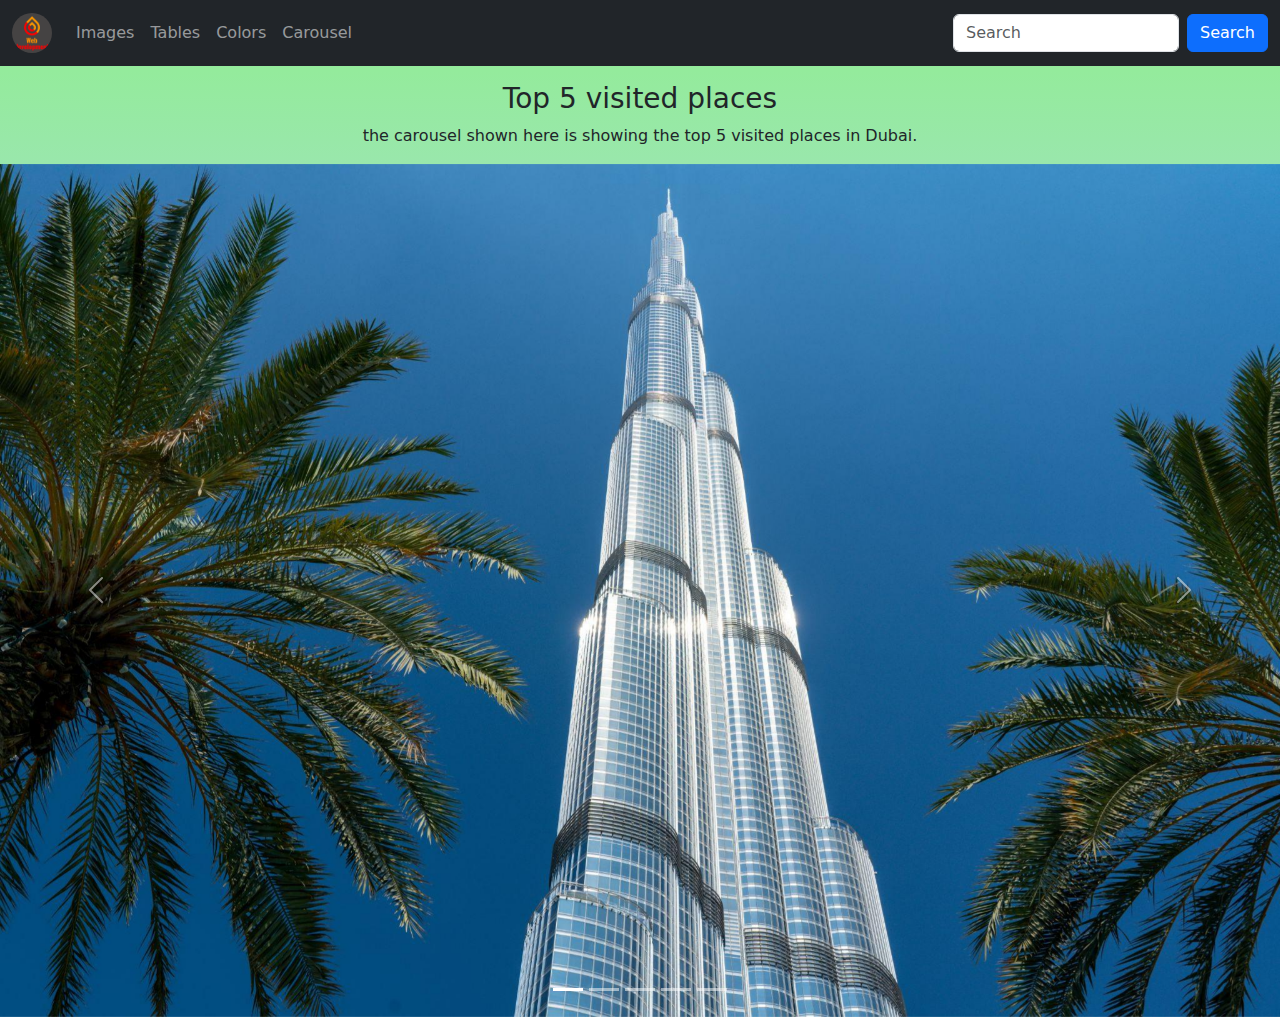
<file: carsel.html>
<!DOCTYPE html>
<html lang="en">
<head>
    <meta charset="UTF-8">
    <meta http-equiv="X-UA-Compatible" content="IE=edge">
    <meta name="viewport" content="width=device-width, initial-scale=1.0">
    <title>Document</title>
    <link href="https://cdn.jsdelivr.net/npm/bootstrap@5.2.3/dist/css/bootstrap.min.css" rel="stylesheet">
    <link href="style2.css" rel="stylesheet">
  <script src="https://cdn.jsdelivr.net/npm/bootstrap@5.2.3/dist/js/bootstrap.bundle.min.js"></script>
</head>
<body>
  <nav class="navbar navbar-expand-sm navbar-dark bg-dark">
    <div class="container-fluid">
      <a class="navbar-brand" href="javascript:void(0)">
        <img src="Logo2.0.png" alt="Logo" style="width:40px;" class="rounded-pill"></a>
      <button class="navbar-toggler" type="button" data-bs-toggle="collapse" data-bs-target="#mynavbar">
        <span class="navbar-toggler-icon"></span>
      </button>
      <div class="collapse navbar-collapse" id="mynavbar">
        <ul class="navbar-nav me-auto">
          <li class="nav-item">
            <a class="nav-link" href="images.html">Images</a>
          </li>
          <li class="nav-item">
            <a class="nav-link" href="table.html">Tables</a>
          </li>
          <li class="nav-item">
            <a class="nav-link" href="color.html">Colors</a>
          </li>
          <li class="nav-item">
            <a class="nav-link" href="carsel.html">Carousel</a>
          </li>
        </ul>
        <form class="d-flex">
          <input class="form-control me-2" type="text" placeholder="Search">
          <button class="btn btn-primary" type="button">Search</button>
        </form>
      </div>
    </div>
  </nav>
    <div class="container-fluid mt-3">
        <h3>Top 5 visited places</h3>
        <p>the carousel shown here is showing the top 5 visited places in Dubai.</p>
      </div>
      <div id="demo" class="carousel slide" data-bs-ride="carousel">

        <!-- Indicators/dots -->
        <div class="carousel-indicators">
          <button type="button" data-bs-target="#demo" data-bs-slide-to="0" class="active"></button>
          <button type="button" data-bs-target="#demo" data-bs-slide-to="1"></button>
          <button type="button" data-bs-target="#demo" data-bs-slide-to="2"></button>
          <button type="button" data-bs-target="#demo" data-bs-slide-to="3"></button>
          <button type="button" data-bs-target="#demo" data-bs-slide-to="4"></button>
        </div>
        
        
        <!-- The slideshow/carousel -->
        <div class="carousel-inner">
          <div class="carousel-item active">
            <img src="burj khalifa.jpeg" alt="Los Angeles" class="d-block" style="width:100%">
          </div>
          <div class="carousel-item">
            <img src="Burj al arab.jpeg" alt="Chicago" class="d-block" style="width:100%">
          </div>
          <div class="carousel-item">
            <img src="Dubai mall.jpeg" alt="New York" class="d-block" style="width:100%">
          </div>
          <div class="carousel-item">
            <img src="dubai fountain.jpeg" alt="New York" class="d-block" style="width:100%">
          </div>
          <div class="carousel-item">
            <img src="Palm jumeirah.jpeg" alt="New York" class="d-block" style="width:100%">
          </div>
        </div>
        
        <!-- Left and right controls/icons -->
        <button class="carousel-control-prev" type="button" data-bs-target="#demo" data-bs-slide="prev">
          <span class="carousel-control-prev-icon"></span>
        </button>
        <button class="carousel-control-next" type="button" data-bs-target="#demo" data-bs-slide="next">
          <span class="carousel-control-next-icon"></span>
        </button>
      </div>
</body>
</html>
</file>
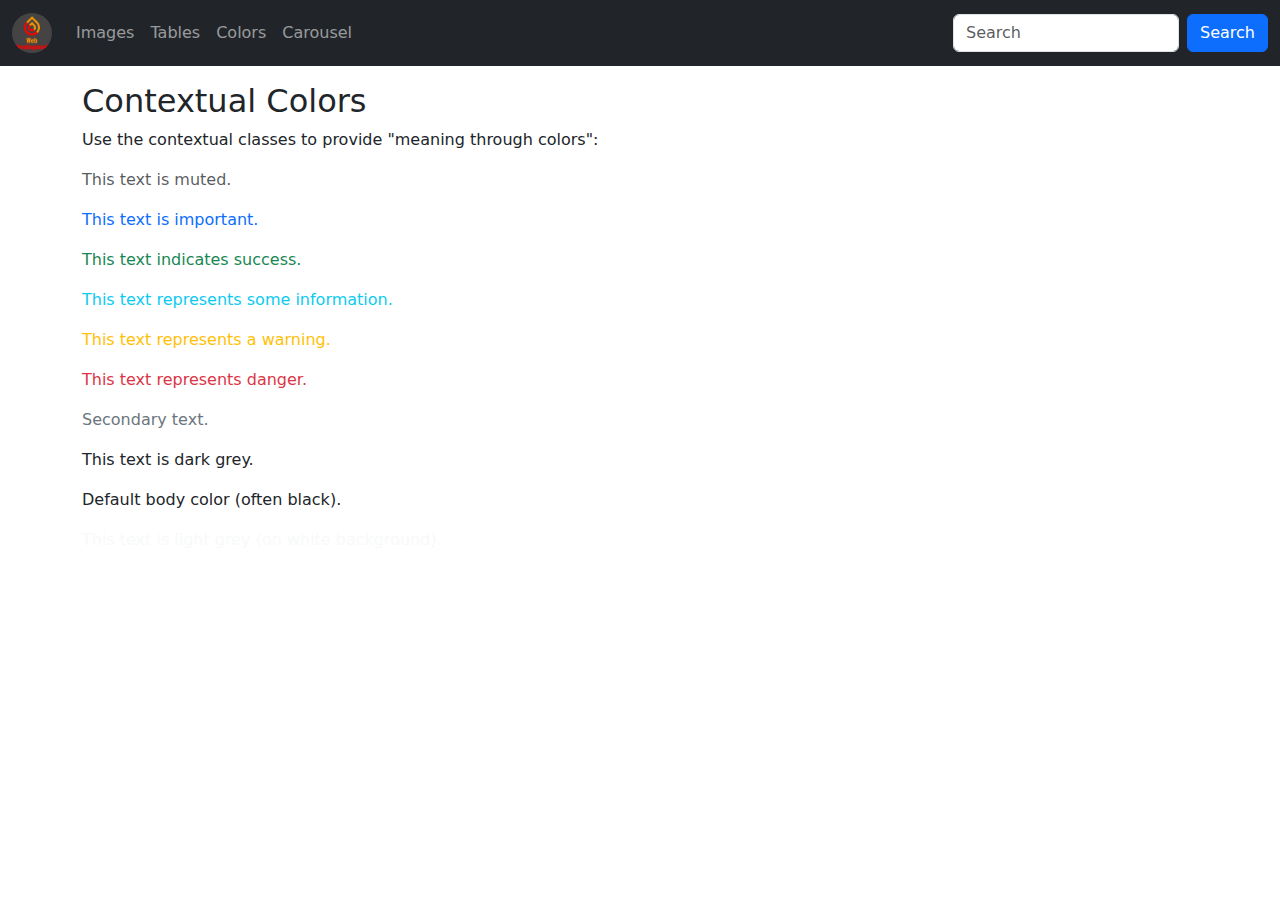
<file: color.html>
<!DOCTYPE html>
<html lang="en">
<head>
    <meta charset="UTF-8">
    <meta http-equiv="X-UA-Compatible" content="IE=edge">
    <meta name="viewport" content="width=device-width, initial-scale=1.0">
    <title>Document</title>
    <link href="https://cdn.jsdelivr.net/npm/bootstrap@5.2.3/dist/css/bootstrap.min.css" rel="stylesheet">
  <script src="https://cdn.jsdelivr.net/npm/bootstrap@5.2.3/dist/js/bootstrap.bundle.min.js"></script>
</head>
<body>
  <nav class="navbar navbar-expand-sm navbar-dark bg-dark">
    <div class="container-fluid">
      <a class="navbar-brand" href="javascript:void(0)">
        <img src="Logo2.0.png" alt="Logo" style="width:40px;" class="rounded-pill"></a>
      <button class="navbar-toggler" type="button" data-bs-toggle="collapse" data-bs-target="#mynavbar">
        <span class="navbar-toggler-icon"></span>
      </button>
      <div class="collapse navbar-collapse" id="mynavbar">
        <ul class="navbar-nav me-auto">
          <li class="nav-item">
            <a class="nav-link" href="images.html">Images</a>
          </li>
          <li class="nav-item">
            <a class="nav-link" href="table.html">Tables</a>
          </li>
          <li class="nav-item">
            <a class="nav-link" href="color.html">Colors</a>
          </li>
          <li class="nav-item">
            <a class="nav-link" href="carsel.html">Carousel</a>
          </li>
        </ul>
        <form class="d-flex">
          <input class="form-control me-2" type="text" placeholder="Search">
          <button class="btn btn-primary" type="button">Search</button>
        </form>
      </div>
    </div>
  </nav>
    <div class="container mt-3">
        <h2>Contextual Colors</h2>
        <p>Use the contextual classes to provide "meaning through colors":</p>
        <p class="text-muted">This text is muted.</p>
        <p class="text-primary">This text is important.</p>
        <p class="text-success">This text indicates success.</p>
        <p class="text-info">This text represents some information.</p>
        <p class="text-warning">This text represents a warning.</p>
        <p class="text-danger">This text represents danger.</p>
        <p class="text-secondary">Secondary text.</p>
        <p class="text-dark">This text is dark grey.</p>
        <p class="text-body">Default body color (often black).</p>
        <p class="text-light">This text is light grey (on white background).</p>
        <p class="text-white">This text is white (on white background).</p>
      </div>
       
</body>
</html>
</file>
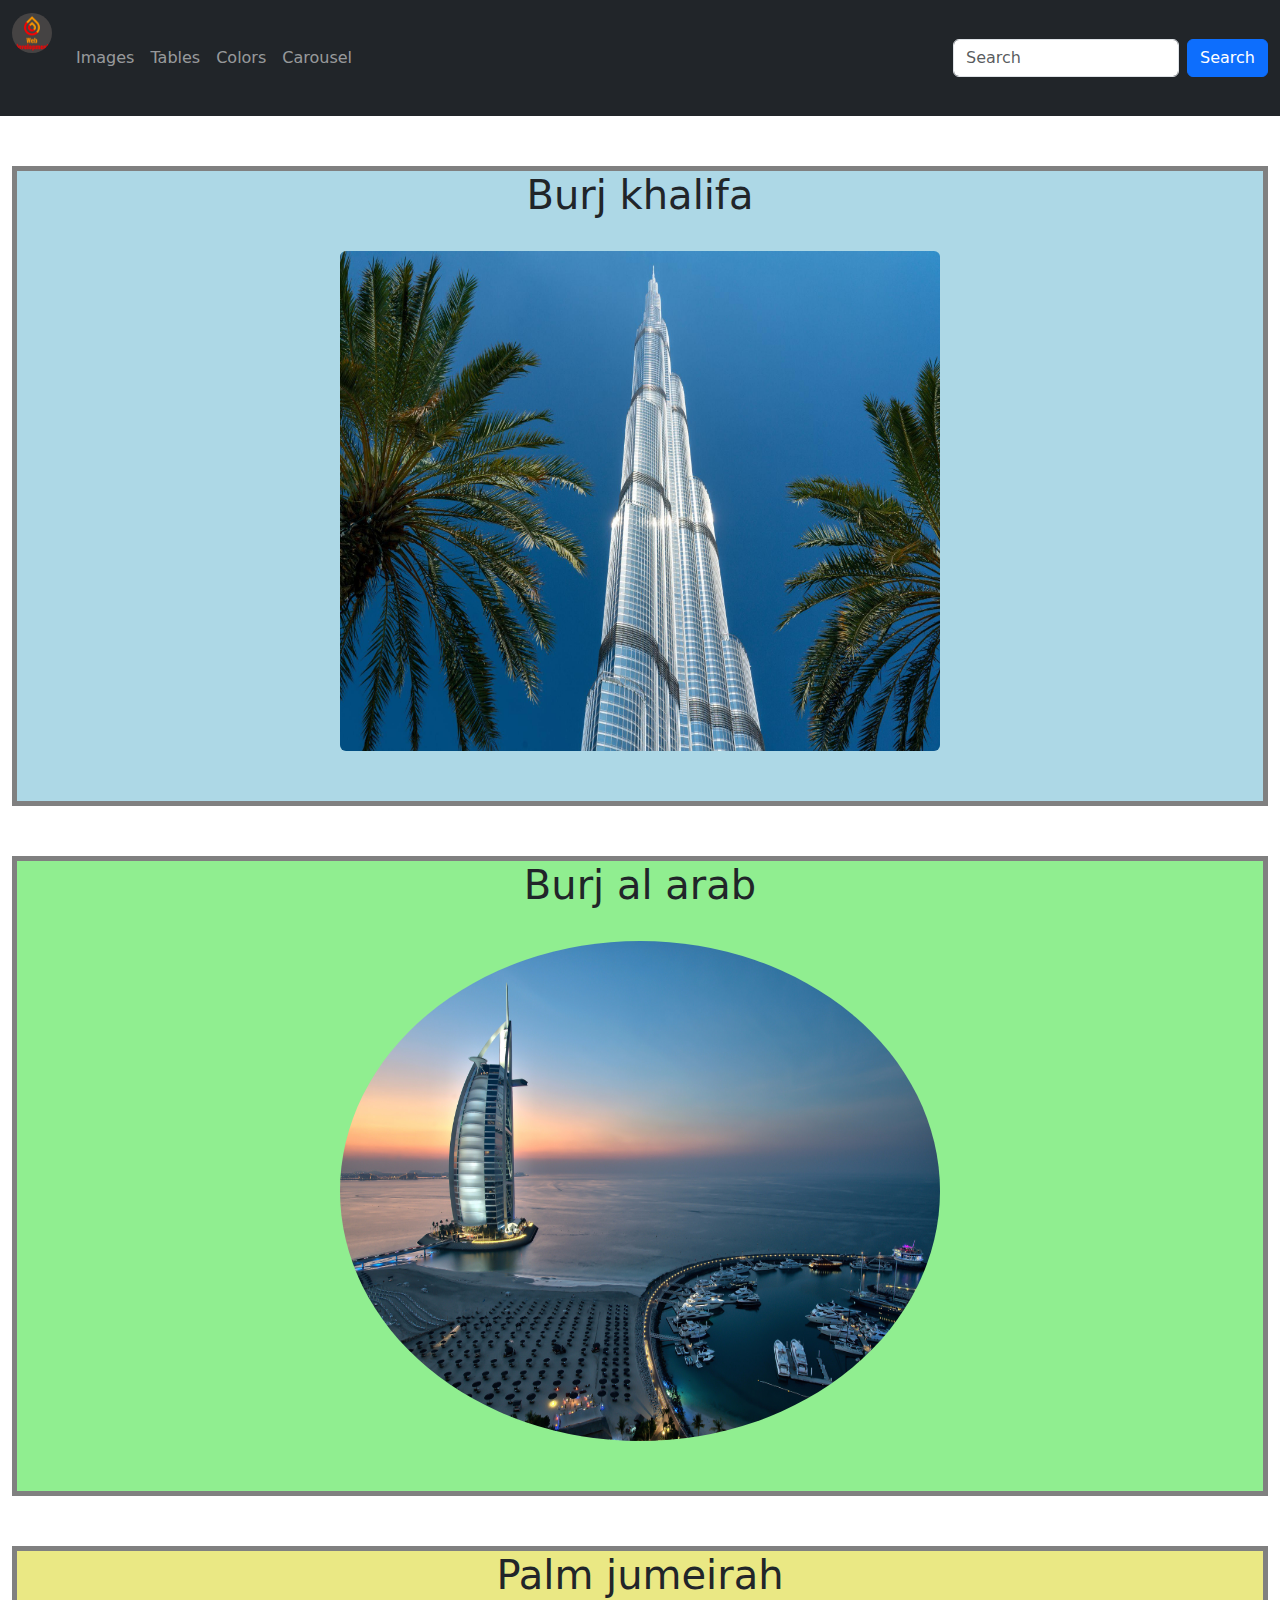
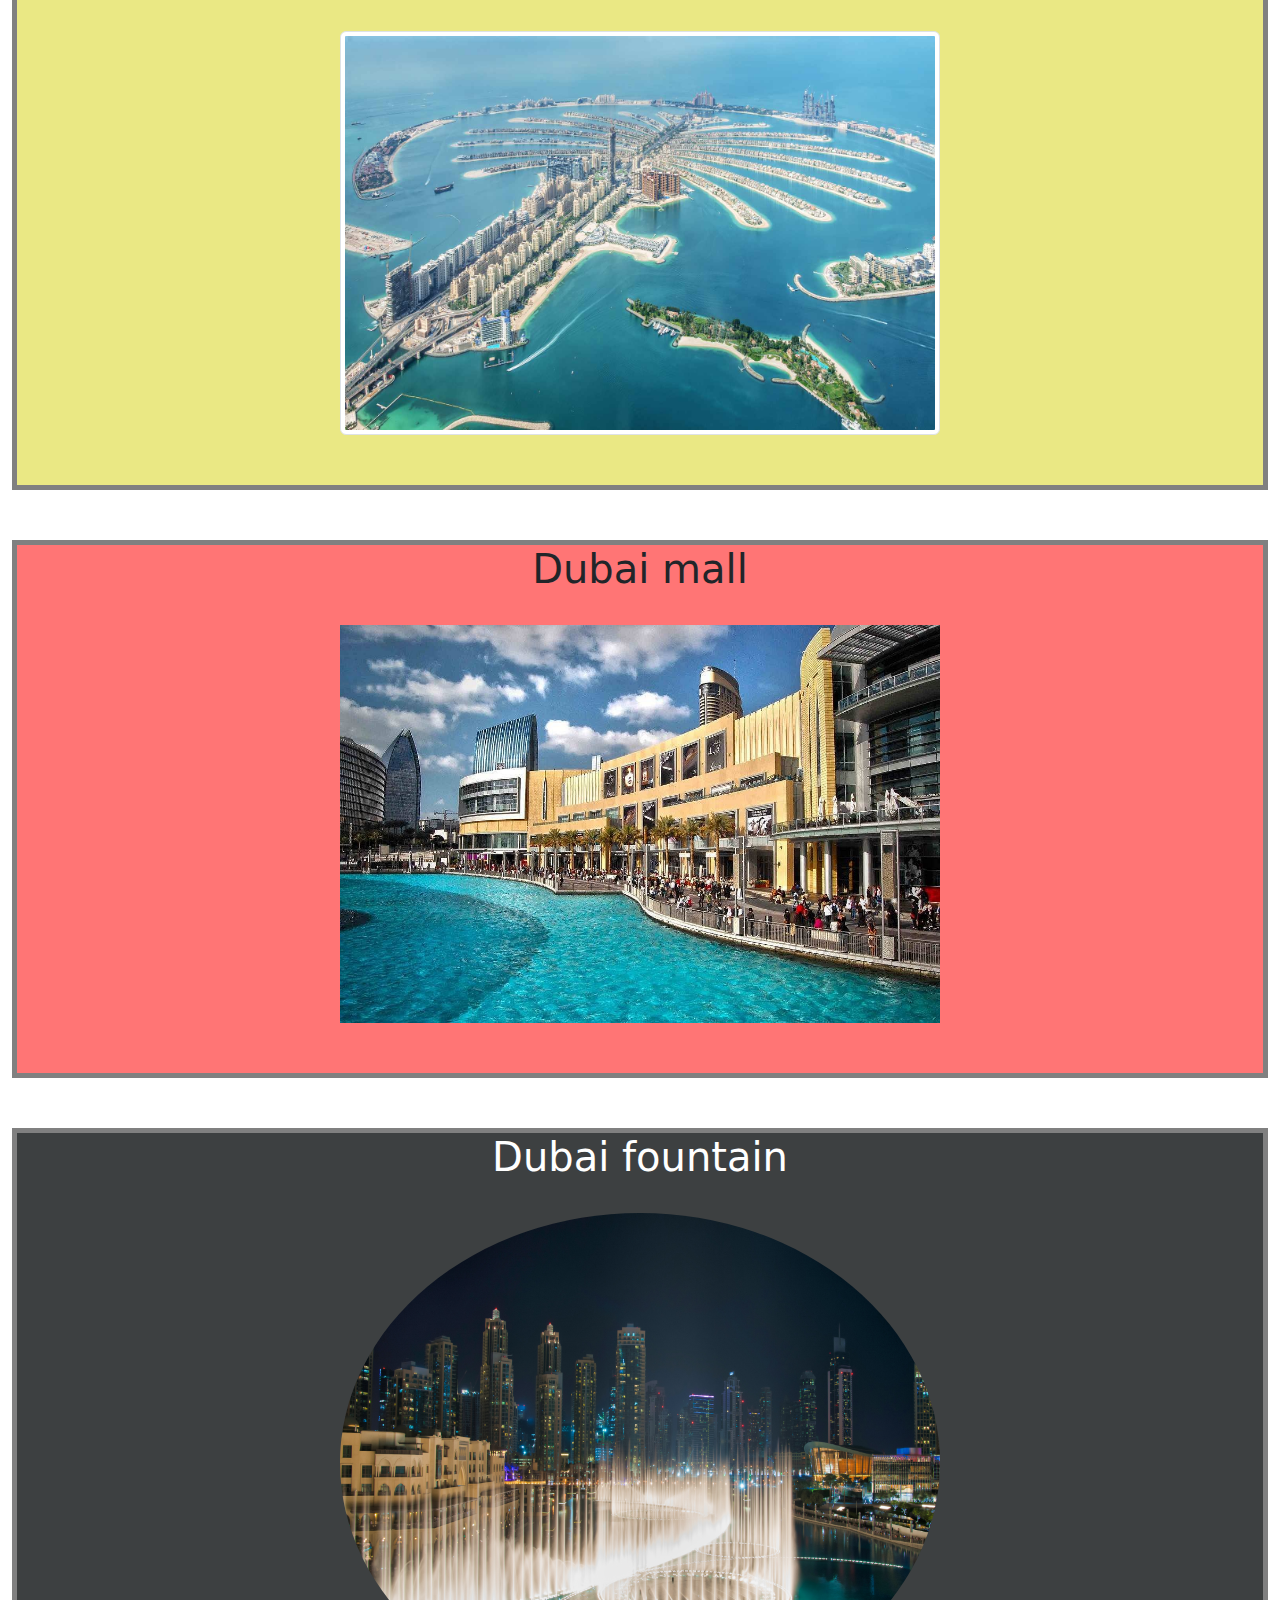
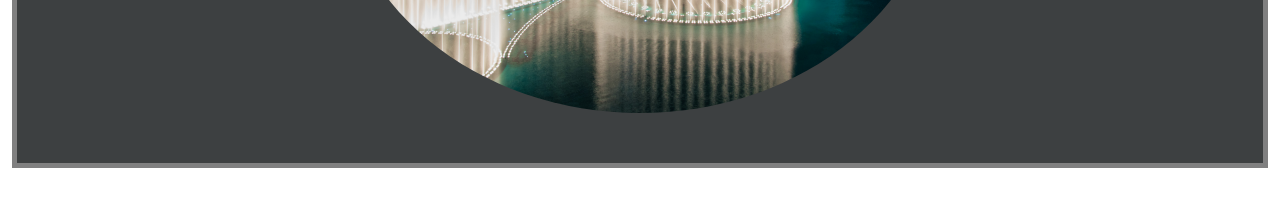
<file: images.html>
<!DOCTYPE html>
<html lang="en">
<head>
    <meta charset="UTF-8">
    <meta http-equiv="X-UA-Compatible" content="IE=edge">
    <meta name="viewport" content="width=device-width, initial-scale=1.0">
    <title>Bootstrap images</title>
    <link href="https://cdn.jsdelivr.net/npm/bootstrap@5.2.3/dist/css/bootstrap.min.css" rel="stylesheet">
    <link rel="stylesheet" href="style.css">
  <script src="https://cdn.jsdelivr.net/npm/bootstrap@5.2.3/dist/js/bootstrap.bundle.min.js"></script>
</head>
<body>
  <nav class="navbar navbar-expand-sm navbar-dark bg-dark">
    <div class="container-fluid">
      <a class="navbar-brand" href="javascript:void(0)">
        <img src="Logo2.0.png" alt="Logo" style="width:40px;" class="rounded-pill"></a>
      <button class="navbar-toggler" type="button" data-bs-toggle="collapse" data-bs-target="#mynavbar">
        <span class="navbar-toggler-icon"></span>
      </button>
      <div class="collapse navbar-collapse" id="mynavbar">
        <ul class="navbar-nav me-auto">
          <li class="nav-item">
            <a class="nav-link" href="images.html">Images</a>
          </li>
          <li class="nav-item">
            <a class="nav-link" href="table.html">Tables</a>
          </li>
          <li class="nav-item">
            <a class="nav-link" href="color.html">Colors</a>
          </li>
          <li class="nav-item">
            <a class="nav-link" href="carsel.html">Carousel</a>
          </li>
        </ul>
        <form class="d-flex">
          <input class="form-control me-2" type="text" placeholder="Search">
          <button class="btn btn-primary" type="button">Search</button>
        </form>
      </div>
    </div>
  </nav>
    <div class="container-fluid">
    <div class="img1">
        <h1>Burj khalifa</h1><br>
    <img src="burj khalifa.jpeg" width="600" height="500" class="rounded">
    </div>
   <div class="img2">
    <h1>Burj al arab</h1><br>
    <img src="Burj al arab.jpeg" width="600" height="500" class="rounded-circle">
   </div>
   <div class="img3">
    <h1>Palm jumeirah</h1><br>
    <img src="Palm jumeirah.jpeg" width="600" height="500" class="img-thumbnail">
   </div>
   <div class="img4">
    <h1>Dubai mall</h1><br>
    <img src="Dubai mall.jpeg" width="600" height="500" class="img-fluid"></div>
   <div class="img5">
    <h1 style="color:white">Dubai fountain</h1><br>
    <img src="dubai fountain.jpeg" width="600" height="500" class="rounded-circle">
   </div>
   
</div> 
</body>
</html>
</file>
<file: style2.css>
h3{
    text-align:center;
}
p{
    text-align:center;
}
body{
    background:linear-gradient(lightgreen,lightblue,lightgrey)
}
</file>
<file: style.css>
h1{
    text-align: center;
}
img{
    display:block;
    margin-left:auto;
    margin-right:auto;
    margin-bottom:50px;
}

.img1{
    background-color:lightblue;
    border: 5px solid grey;
    margin-top:50px;
    margin-bottom:50px;
}
.img2{
    background-color:lightgreen;
    border: 5px solid grey;
    margin-top:50px;
    margin-bottom:50px;
}
.img3{
    background-color:rgb(234, 232, 132);
    border: 5px solid grey;
    margin-top:50px;
    margin-bottom:50px;
}
.img4{
    background-color:rgb(255, 117, 117);
    border: 5px solid grey;
    margin-top:50px;
    margin-bottom:50px;
}
.img5{
    background-color:rgb(61, 64, 65);
    border: 5px solid grey;
    margin-top:50px;
    margin-bottom:50px;
}
</file>
